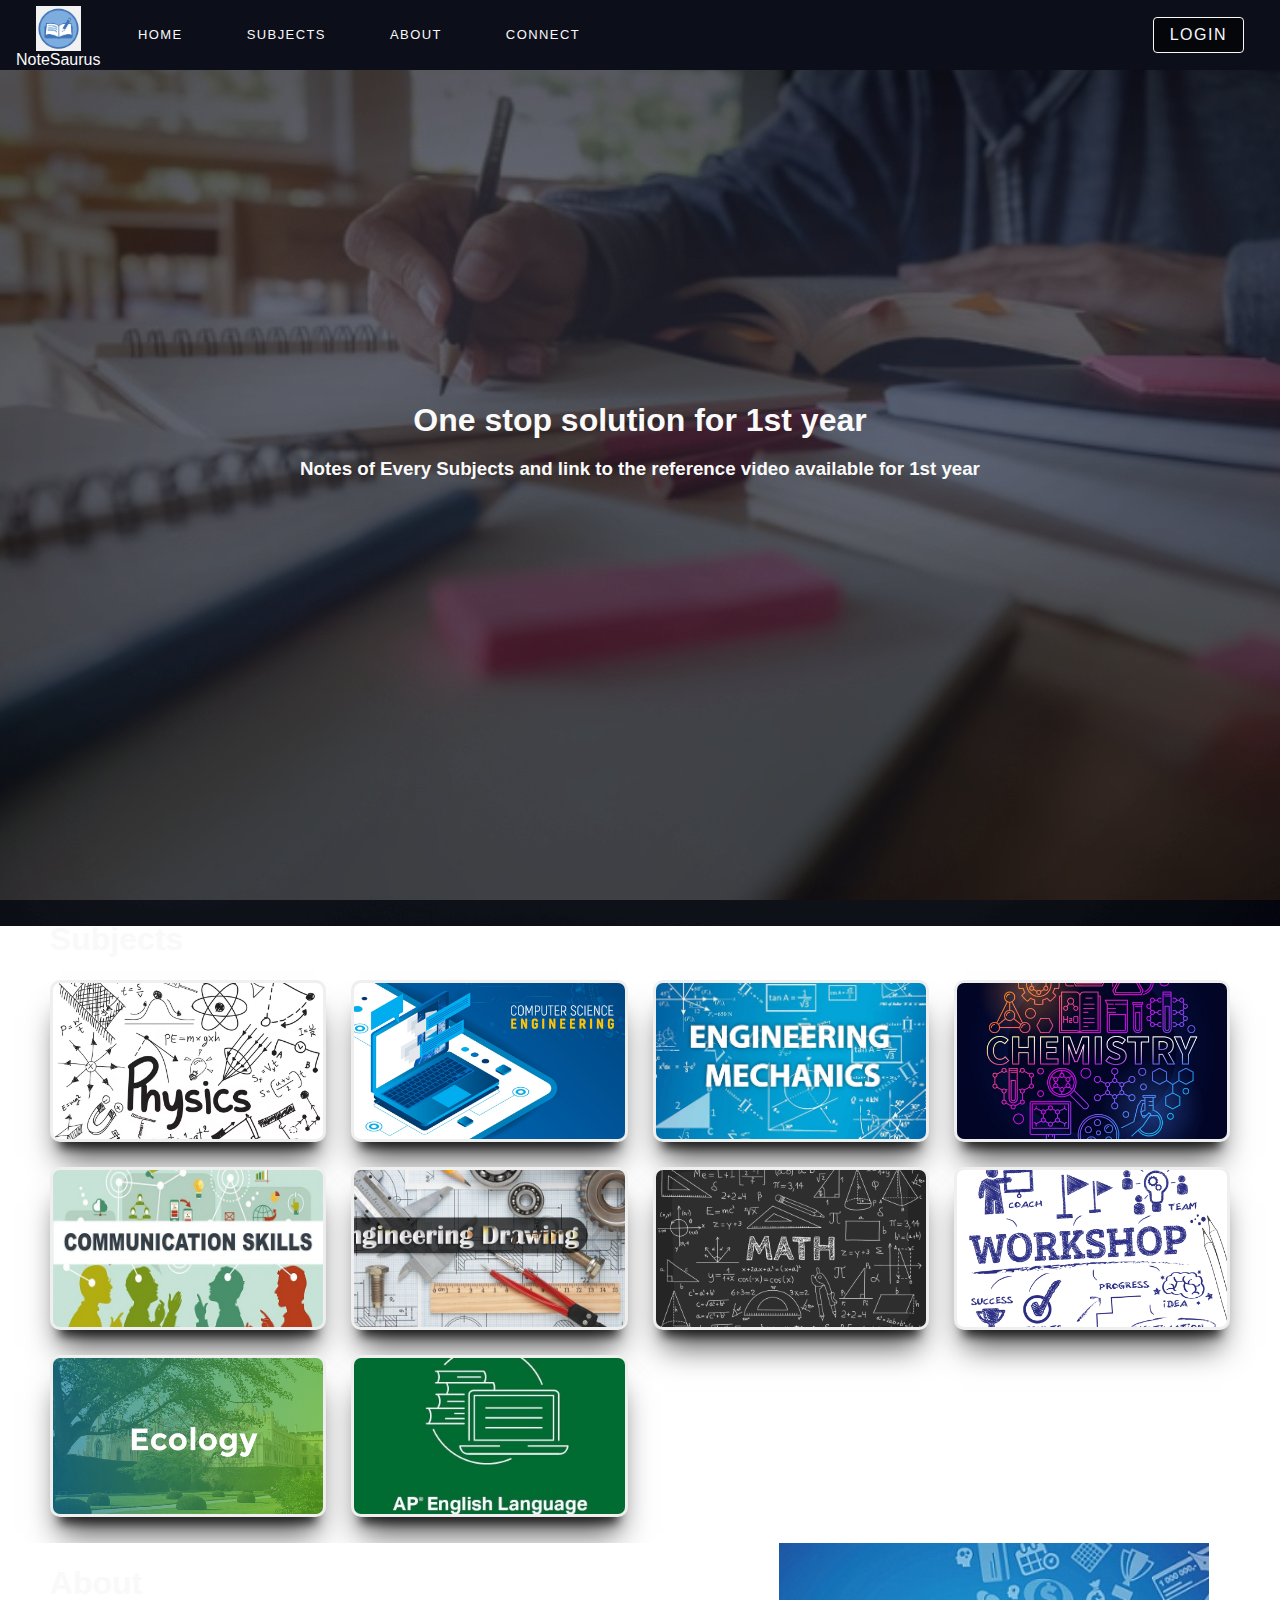
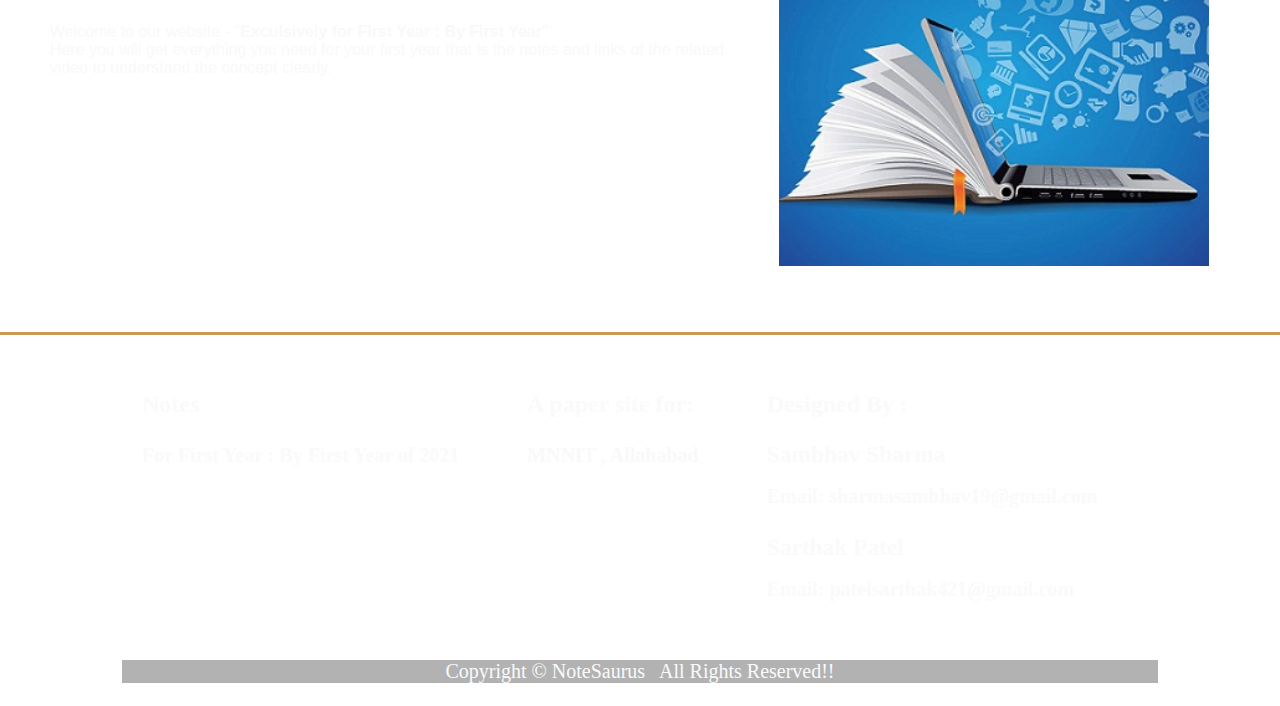
<file: index.html>
<!DOCTYPE html>
<html lang="en">
  <head>
    <meta charset="UTF-8" />
    <meta http-equiv="X-UA-Compatible" content="IE=edge" />
    <meta name="viewport" content="width=device-width, initial-scale=1.0" />
    <title>Project</title>
    <link rel="stylesheet" href="style.css" />
  </head>
  <body>
    <div class="box">
      <div class="logo">
        <img src="/images/logo1.png" alt="Logo" />
        <span>NoteSaurus</span>
      </div>
      <div class="container">
        <a href="#">
          <span>HOME</span>
        </a>
        <a href="#subject">
          <span>SUBJECTS</span>
        </a>
        <a href="#about">
          <span>ABOUT</span>
        </a>
        <a href="/connect.html">
          <span>CONNECT</span>
        </a>
      </div>
      <div class="login">Login</div>
    </div>
    <section class="info">
      <div class="write">
        <h1>One stop solution for 1st year</h1>
        <h3>
          Notes of Every Subjects and link to the reference video available for
          1st year
        </h3>
      </div>
    </section>
    <div class="box2">
      <div class="subject" id="subject">
        <h1>Subjects</h1>
        <div class="books">
          <button class="wrap">
            <a href="/subjects.html"><img src="images/phyics.avif" alt="" /></a>
          </button>
          <button class="wrap">
            <a href="/subjects.html"><img src="images/comp.jpg" alt="" /></a>
          </button>
          <button class="wrap">
            <a href=""><img src="images/engi.jpg" alt="" /></a>
          </button>
          <button class="wrap">
            <a href=""><img src="images/chem.jpg" alt="" /></a>
          </button>
          <button class="wrap">
            <a href=""><img src="images/comm.jpg" alt="" /></a>
          </button>
          <button class="wrap">
            <a href=""><img src="images/draw.jpg" alt="" /></a>
          </button>
          <button class="wrap">
            <a href=""><img src="images/math.jpg" alt="" /></a>
          </button>
          <button class="wrap">
            <a href=""><img src="images/work.png" alt="" /></a>
          </button>
          <button class="wrap">
            <a href=""><img src="images/eco.jpg" alt="" /></a>
          </button>
          <button class="wrap">
            <a href=""><img src="images/eng.jpg" alt="" /></a>
          </button>
        </div>
      </div>
    </div>
    <div class="about" id="about">
      <div class="right">
        <h1>About</h1>
        <p>
          Welcome to our website - "<strong
            >Exculsively for First Year : By First Year</strong
          >"<br />
          Here you will get everything you need for your first year that is the
          notes and links of the related video to understand the concept
          clearly. <br />
        </p>
      </div>
        <div class="left">
        <img src="images/study.jpg" alt="" />
      </div>
    </div>
    <footer class="page-footer">
      <div class="footer-content">
        <div class="row">
          <div class="data">
            <h6 class="menu">Notes</h6>
            <h4>For First Year : By First Year of 2021</h4>
          </div>
          <div class="data">
            <h6 class="menu">A paper site for:</h6>
            <h4>
              <a href="http://www.mnnit.ac.in/" class="light"
                >MNNIT , Allahabad</a
              >
            </h4>
          </div>
          <div class="data">
            <h6 class="menu">Designed By :</h6>
            <h3>Sambhav Sharma</h3>
            <h4>Email: sharmasambhav19@gmail.com</h4>
            <h3>Sarthak Patel</h3>
            <h4>Email: patelsarthak421@gmail.com</h4>
          </div>
        </div>
        <div class="center last">
          Copyright &copy; NoteSaurus &nbsp All Rights Reserved!!
        </div>
      </div>
    </footer>
  </body>
</html>
</file>
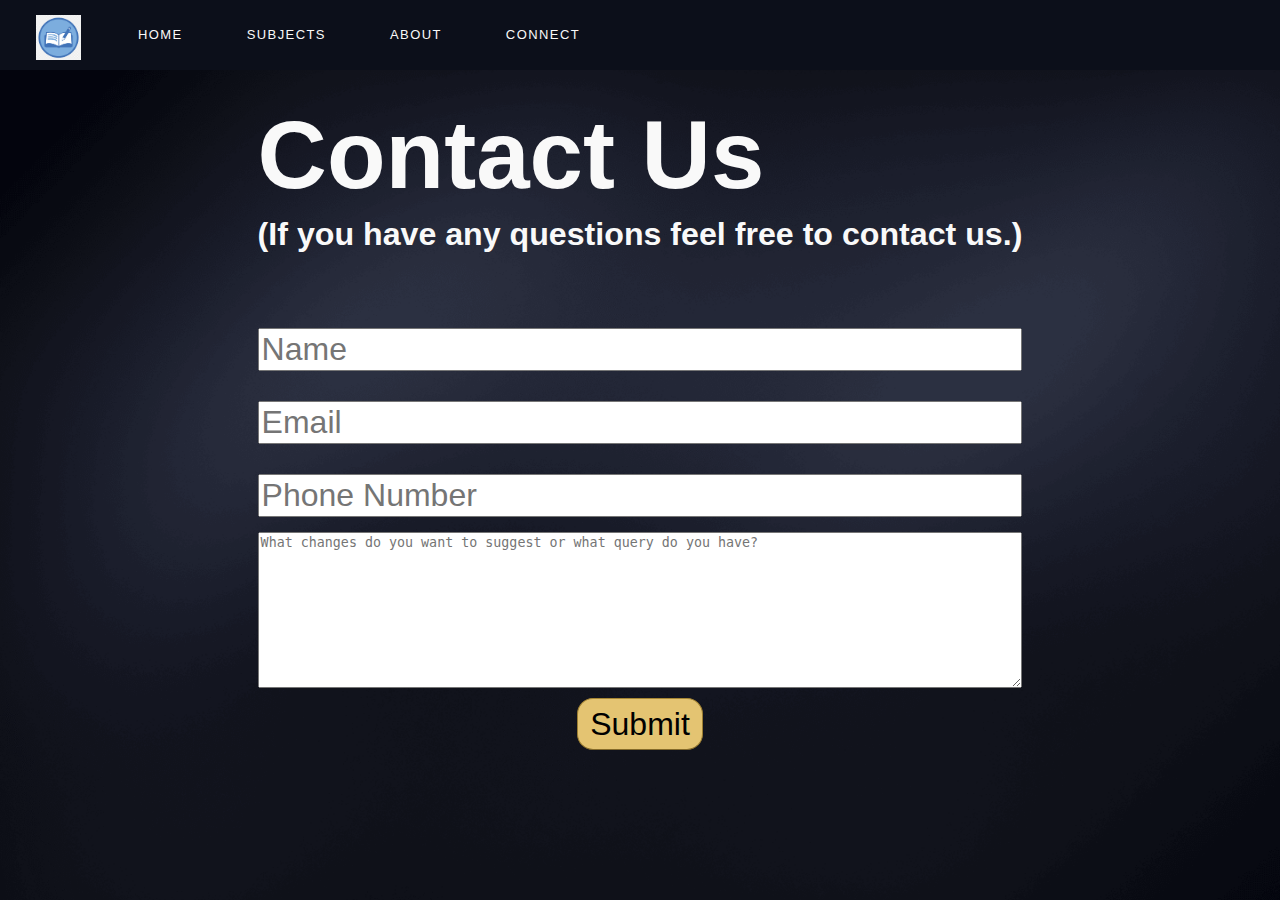
<file: connect.html>
<!DOCTYPE html>
<html lang="en">
  <head>
    <meta charset="UTF-8" />
    <meta http-equiv="X-UA-Compatible" content="IE=edge" />
    <meta name="viewport" content="width=device-width, initial-scale=1.0" />
    <title>Connect</title>
    <link rel="stylesheet" href="style.css" />
    <link rel="stylesheet" href="connect.css" />
  </head>
  <body>
    <div class="box">
      <div class="logo">
        <img src="/images/logo1.png" alt="Logo" />
      </div>
      <div class="container">
        <a href="/index.html">
          <span>HOME</span>
        </a>
        <a href="/index.html">
          <span>SUBJECTS</span>
        </a>
        <a href="/">
          <span>ABOUT</span>
        </a>
        <a href="/connect.html">
          <span>CONNECT</span>
        </a>
      </div>
    </div>
    <section class="contact">
      <div class="box1">
        <div class="contact-form">
          <h1>Contact Us</h1>
          <h6>(If you have any questions feel free to contact us.)</h6>
          <form action="" class="form">
            <input type="text" placeholder="Name" />
            <input type="text" placeholder="Email" />
            <input type="text" placeholder="Phone Number" />
            <textarea
              name="area"
              id="area"
              cols="10"
              rows="10"
              placeholder="What changes do you want to suggest or what query do you have?"
            ></textarea>
            <div class="btn">
              <button type="submit">Submit</button>
            </div>
          </form>
        </div>
      </div>
    </section>
  </body>
</html>
</file>
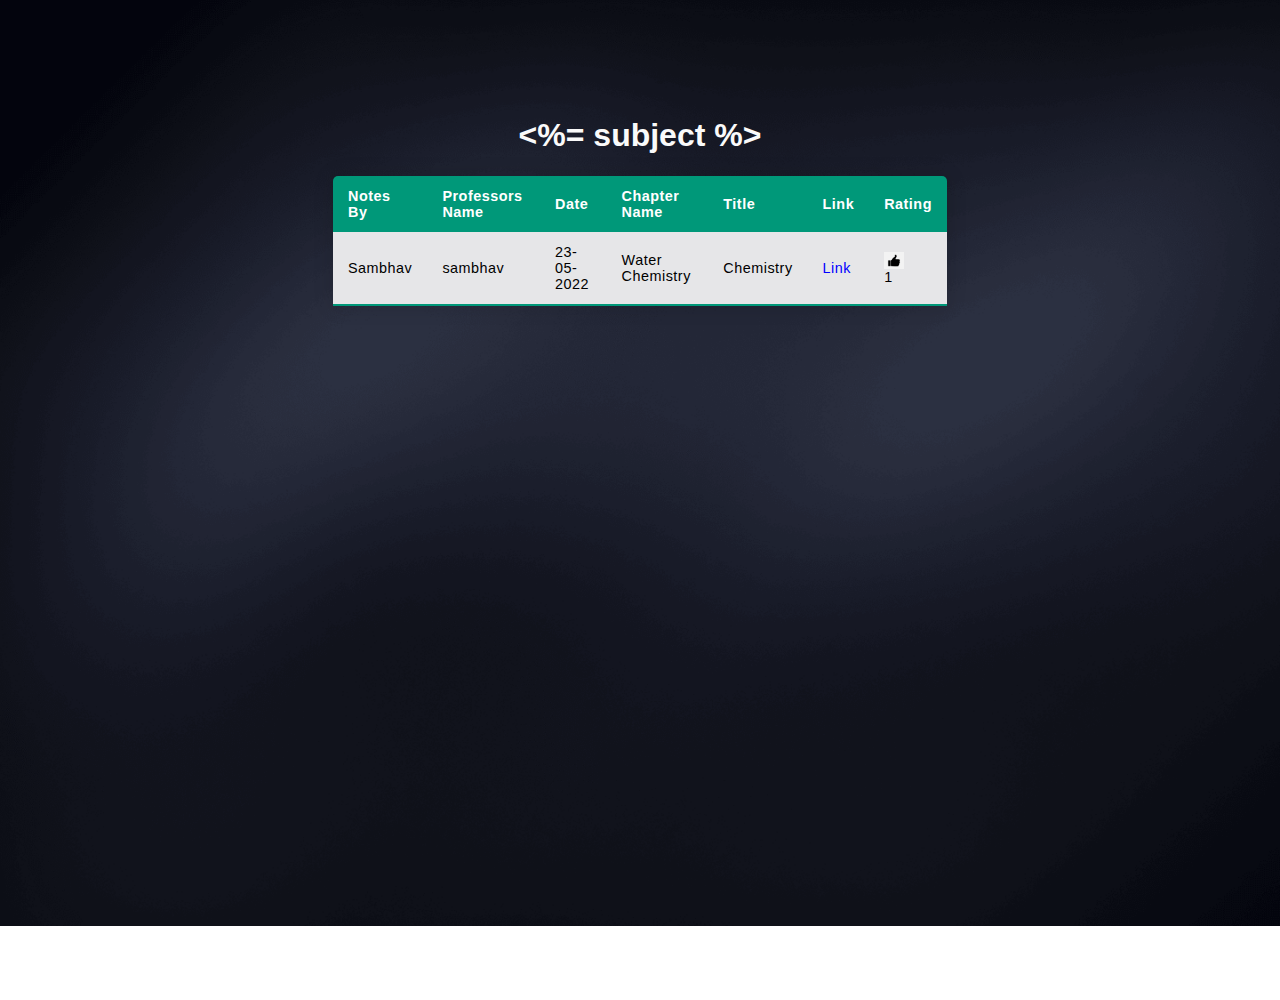
<file: subjects.html>
<!DOCTYPE html>
<html lang="en">
  <head>
    <meta charset="UTF-8" />
    <meta http-equiv="X-UA-Compatible" content="IE=edge" />
    <meta name="viewport" content="width=device-width, initial-scale=1.0" />
    <title>Subjects</title>
    <link rel="stylesheet" href="style.css" />
    <link rel="stylesheet" href="subjects.css" />
  </head>
  <body>
    <div class="container2">
      <div class="box3">
        <div class="content">
          <h1><%= subject %></h1>
          <div class="table">
            <table class="content-table">
              <thead>
                <tr>
                  <th>Notes By</th>
                  <th>Professors Name</th>
                  <th>Date</th>
                  <th>Chapter Name</th>
                  <th>Title</th>
                  <th>Link</th>
                  <th>Rating</th>
                </tr>
              </thead>
              <tbody>
                <tr>
                  <td>Sambhav</td>
                  <td>sambhav</td>
                  <td>23-05-2022</td>
                  <td>Water Chemistry</td>
                  <td>Chemistry</td>
                  <td><a href="">Link</a></td>
                  <div class="rating">
                    <td><img src="images/like-icon.jpg" alt="" />1</td>
                  </div>
                </tr>
              </tbody>
            </table>
          </div>
        </div>
      </div>
    </div>
  </body>
</html>
</file>
<file: style.css>
html {
  scroll-behavior: smooth;
}

* {
  box-sizing: border-box;
}

body {
  background: url("/images/home-background.png") center center / cover no-repeat
    fixed;
  color: #f9f9f9;
  font-family: Avenir-Roman, sans-serif;
  margin: 0;
  padding: 0;
}

a {
  color: #f9f9f9;
  text-decoration: none;
}
.login {
  background-color: rgba(0, 0, 0, 0.6);
  padding: 8px 16px;
  text-transform: uppercase;
  letter-spacing: 1.5px;
  border: 1px solid #f9f9f9;
  border-radius: 4px;
  transition: all 0.2s ease-out;
}
.login:hover {
  background-color: #f9f9f9;
  color: #000;
  border-color: transparent;
  cursor: pointer;
}
.box {
  position: fixed;
  top: 0;
  left: 0;
  right: 0;
  height: 70px;
  background-color: #0c0f1a;
  display: flex;
  justify-content: space-between;
  align-items: center;
  padding: 0 36px;
  /* letter-spacing: 16px; */
  z-index: 3;
}
.logo {
  padding: 0;
  width: 45px;
  margin-top: 4px;
  max-height: 70px;
  display: inline-block;
}
.logo img {
  display: flex;
  width: 100%;
}
.logo span{
  margin-left: -20px;
}
.container {
  align-items: center;
  display: flex;
  flex-flow: row nowrap;
  height: 100%;
  justify-content: flex-end;
  margin: 0px;
  padding: 0px;
  position: relative;
  margin-right: auto;
  margin-left: 25px;
}

.container a {
  display: flex;
  align-items: center;
  padding: 0 12px;
  text-decoration: none;
}
.container span {
  color: rgb(249, 249, 249);
  font-size: 13px;
  letter-spacing: 1.42px;
  line-height: 1.08;
  padding: 2px 20px;
  white-space: nowrap;
  position: relative;
}
.container span::before {
  background-color: rgb(249, 249, 249);
  border-radius: 0px 0px 4px 4px;
  bottom: -6px;
  content: "";
  height: 2px;
  left: 0px;
  opacity: 0;
  position: absolute;
  right: 0px;
  transform-origin: left center;
  transform: scaleX(0);
  transition: all 250ms cubic-bezier(0.25, 0.46, 0.45, 0.94) 0s;
  visibility: hidden;
  width: auto;
}
.container span:hover::before {
  transform: scaleX(1);
  visibility: visible;
  opacity: 1 !important;
}

.info {
  height: 100vh;
  /* background: url("/images/study2.jpeg") center center / cover no-repeat fixed; */
  color: #f9f9f9;
  font-family: "Segoe UI", Tahoma, Geneva, Verdana, sans-serif;
  display: flex;
  align-items: center;
  justify-content: center;
}
.info::before {
  content: "";
  background: url("/images/study2.jpeg") center center / cover no-repeat fixed;
  position: absolute;
  top: 0px;
  left: 0px;
  height: 100vh;
  width: 100%;
  z-index: -1;
  opacity: 0.3;
}
.write {
  display: flex;
  align-items: center;
  justify-content: center;
  flex-direction: column;
  color: #fafafa;
}
.write h1 {
  margin: 0px;
  font-size: 2rem;
}

.box2 {
  position: relative;
  /* min-height: calc(100vh - 250px); */
  overflow-x: hidden;
  display: block;
  padding: 0 calc(3.5vw + 5px);
}
.box2::after {
  background: url("/images/home-background.png") center center / cover no-repeat
    fixed;
  content: "";
  position: absolute;
  inset: 0px;
  opacity: 1;
  z-index: -1;
}
.subject {
  padding: 0 0 26px;
}
.books {
  display: grid;
  grid-gap: 25px;
  gap: 25px;
  grid-template-columns: repeat(4, minmax(0, 1fr));
  @media (max-width: 768px) {
    grid-template-columns: repeat(2, minmax(0, 1fr));
  }
}
.wrap {
  padding-top: 56.25%;
  border-radius: 10px;
  box-shadow: rgb(0 0 0 / 69%) 0px 26px 30px -10px,
    rgb(0 0 0 / 73%) 0px 16px 10px -10px;
  cursor: pointer;
  overflow: hidden;
  position: relative;
  transition: all 250ms cubic-bezier(0.25, 0.46, 0.45, 0.94) 0s;
  border: 3px solid rgba(249, 249, 249, 0.1);
}
.wrap img {
  inset: 0px;
  display: block;
  height: 100%;
  object-fit: cover;
  opacity: 1;
  position: absolute;
  transition: opacity 500ms ease-in-out 0s;
  width: 100%;
  z-index: 1;
  top: 0;
}
.wrap:hover {
  box-shadow: rgb(0 0 0 / 80%) 0px 40px 58px -16px,
    rgb(0 0 0 / 72%) 0px 30px 22px -10px;
  transform: scale(1.05);
  border-color: rgba(249, 249, 249, 0.8);
}
.about {
  display: flex;
  padding: 50px 0 26px;
  position: relative;
  overflow-x: hidden;
  /* display: block; */
  padding: 0 calc(3.5vw + 5px);
}

.about::after {
  background: url("/images/home-background.png") center center / cover no-repeat
    fixed;
}
.left {
  flex: 0.4;
}
.left img {
  position: relative;
  width: 100%;
  height: 90%;
  object-fit: contain;
}
.right {
  /* font-size: 1.5rem; */
  flex: 0.6;
}
.page-footer {
  padding-bottom: 23px;
  border-top: 3px solid #ca9953;
  margin-top: 30px;
}
.page-footer .footer-content {
  border-top: none;
  /* padding-top: 45px; */
}
.footer-content {
  margin-left: auto;
  margin-right: auto;
  max-width: 1100px;
  padding-left: 2rem;
  padding-right: 2rem;
  width: 100%;
}
.page-footer .footer-content {
  font-family: "Bree Serif";
  font-size: 20px;
  letter-spacing: 0px;
  color: #fafafa;
}
.menu {
  font-size: 1.5rem;
  font-weight: bold;
  margin-bottom: 0px;
}
.data {
  box-sizing: border-box;
  flex: 0 0 auto;
  flex-direction: column;
  padding-right: 2rem;
  padding-left: 36px;
}
.data h3 {
  margin-bottom: -10px;
}
.data h4 a:hover {
  color: rgba(209, 209, 209, 0.733);
}
.sub {
  line-height: 42px;
  padding-top: 10px;
}

.sub li {
  list-style: none;
}
.sub a {
  text-decoration: none;
  color: #fafafa;
}
.sub a:hover {
  color: rgba(209, 209, 209, 0.733);
}
.row {
  box-sizing: border-box;
  display: flex;
  flex-direction: row;
  flex-wrap: wrap;
  margin-right: -1rem;
  margin-left: -1rem;
}
.lazy {
  display: inline-block;
  overflow: hidden;
  vertical-align: middle;
  margin-bottom: 1rem;
}
.last {
  margin-top: 2rem;
  color: #fafafa;
  background-color: rgb(0, 0, 0, 0.3);
  align-items: center;
  display: flex;
  justify-content: center;
}

@media screen and (max-width: 600px) {
  .left img {
    align-items: center;
    justify-content: center;
    display: flex;
  }
  .info {
    padding: 0px calc(3.5vw + 5px);
  }
}
</file>
<file: connect.css>
@import url("https://fonts.googleapis.com/css2?family=Fira+Sans&display=swap");
@import url("https://fonts.googleapis.com/css2?family=Source+Code+Pro:wght@300&display=swap");

.contact {
    margin-top: 100px;
  /* height: 100vh; */
  display: flex;
  align-items: center;
  justify-content: center;
}
.contact-form {
  font-size: 3rem;
}
.contact-form h1 {
  margin: 0 0;
}
.contact-form h6 {
  margin: 6px 0;
  margin-bottom: 60px;
}
.form {
  display: flex;
  flex-direction: column;
}
.form input {
  margin: 15px 0;
  font-size: 2rem;
}
.btn {
  display: flex;
  align-items: center;
  justify-content: center;
}
button {
  height: 52px;
  width: 126px;
  border-radius: 16px;
  font-size: 2rem;
  background: #e4c472;
  border: 1px solid;
  margin-top: 10px;
  border-color: #a88734 #9c7e31 #846a29;
  color: rgb(0, 0, 0);
  cursor: pointer;
}
button:hover {
  background-color: #f0c14b;
}
@media screen and (max-width: 768px){
    .contact-form{
        font-size: 1rem;
    }
    .form input {
        margin: 15px 0;
        font-size: 1rem;
      }
}
</file>
<file: subjects.css>
html {
  /* background-color: #E4E9FD; */
  /* background-image: -webkit-linear-gradient(65deg, #A683E3 50%, #E4E9FD 50%); */
  min-height: 1000px;
  font-family: "helvetica neue";
}

a {
  color: blue;
}

.container2 {
  position: relative;
  min-height: calc(100vh-250px);
  overflow-x: hidden;
  display: block;
  top: 72px;
  color: #000;
}

.box3 {
  display: flex;
  flex-direction: column;
}

.content {
  align-items: center;
  flex-flow: row nowrap;
  margin: 24px 0px;
  min-height: 56px;
  padding: 0px 26px;
}

.table {
  display: flex;
  align-items: center;
  justify-content: center;
}

.content h1 {
  color: #fafafa;
  display: flex;
  justify-content: center;
  align-items: center;
}

.active1 p {
  display: inline;
  background-color: rgb(230, 230, 232);
  color: white;
  position: absolute;
}

.active1 {
  background: url("/public/images/group-icon.png");
}
.active1 img {
  display: none;
}

.content-table {
  border-collapse: collapse;
  border-radius: 6px;
  margin: 0.4px 0;
  font-size: 0.9rem;
  /* min-width: 400px; */
  border-radius: 5px 5px 0 0;
  overflow: hidden;
  box-shadow: 0 0 20px rgba(0, 0, 0, 0.15);
  width: 50%;
}
.content-table tbody {
  background-color: rgb(230, 230, 232);
}

.content-table thead tr {
  background-color: #009879;
  color: #ffffff;
  text-align: left;
  font-weight: bold;
  letter-spacing: 0.5px;
}

.content-table th,
.content-table td {
  padding: 12px 15px;
  letter-spacing: 0.5px;
}

.content-table tbody tr {
  border-bottom: 1px solid #dddddd;
}

/* .content-table tbody tr:nth-of-type(even){
    background-color: #f3f3f3;
} */

.content-table tbody tr:last-of-type {
  border-bottom: 2px solid #009879;
}

.content-table button {
  background-color: #e6e6e8;
  /* color: #e5eff9; */
  border-radius: 4px;
  padding: 2px 0px;
  border: none;
  cursor: pointer;
}

img {
  width: 20px;
  display: flex;
  /* height: 20px; */
}
img:hover {
  cursor: pointer;
}
.rating {
  display: flex;
  align-items: center;
  justify-content: center;
}

@media screen and (max-width: 600px) {
  .content-table thead {
    font-size: 0.4rem;
  }
  .content-table tbody {
    font-size: 0.4rem;
  }
  .content-table th,
  .content-table td {
    padding: 12px 5px;
    letter-spacing: 0.5px;
  }
}
</file>
